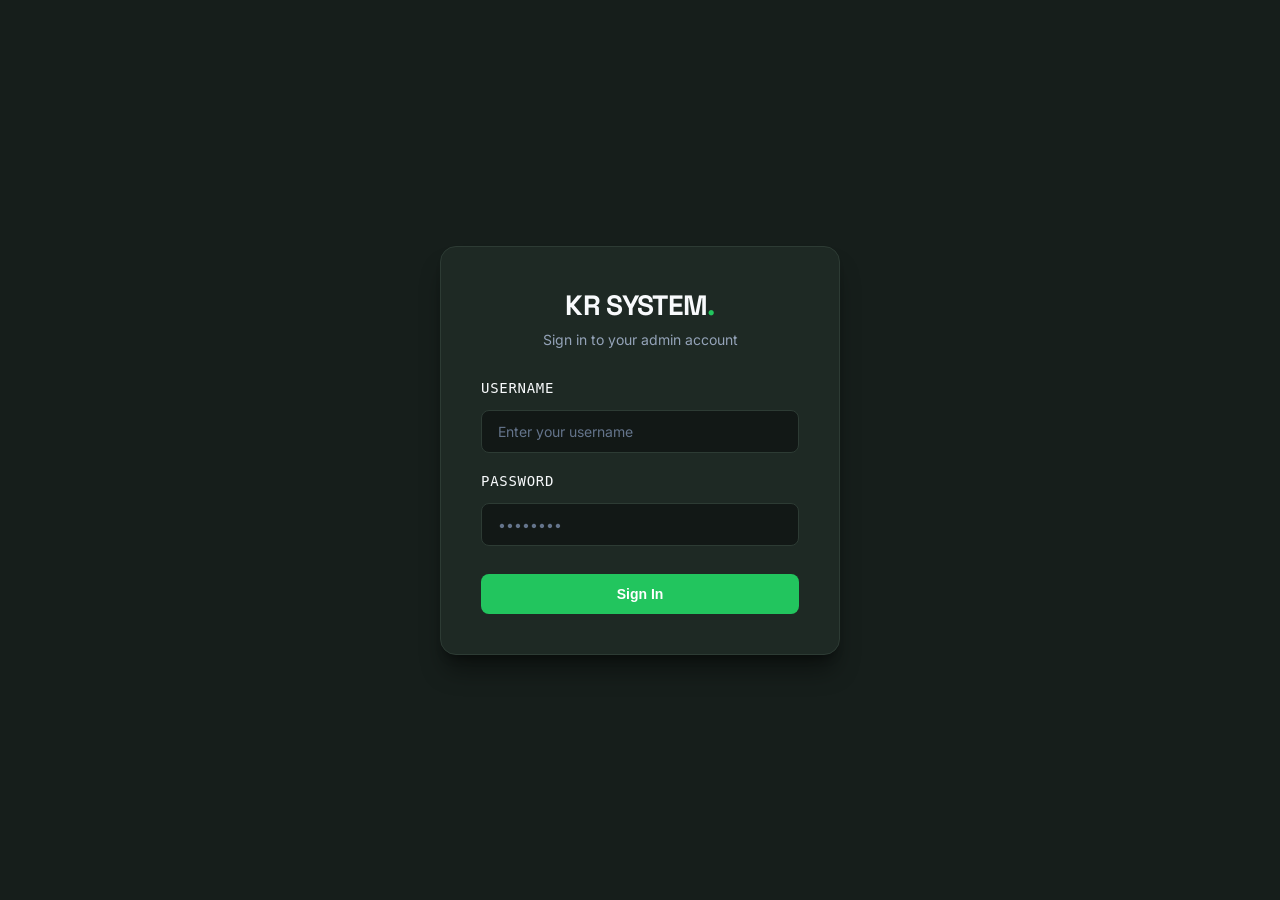
<file: templates/admin/login/login.html>
<!DOCTYPE html>
<html lang="en">
<head>
  <meta charset="UTF-8">
  <meta name="viewport" content="width=device-width, initial-scale=1.0">
  <title>Login · KR SYSTEM Admin</title>
  <link rel="preconnect" href="https://fonts.googleapis.com">
  <link href="https://fonts.googleapis.com/css2?family=Space+Grotesk:wght@500;600;700&family=Inter:wght@400;500;600&display=swap" rel="stylesheet">
  <link rel="stylesheet" href="/static/css/style.css">
  <style>
    :root {
      --bg-color: #161e1b;        /* Dark green background matching the theme */
      --card-bg: #1e2924;         /* Muted gray-green for login card */
      --border-color: #2d3b34;    /* Soft border color */
      --text-main: #f8fafc;
      --text-muted: #94a3b8;
      --accent: #22c55e;          /* Vibrant green for buttons */
      --accent-hover: #16a34a;
      --error-bg: rgba(220, 38, 38, 0.1);
      --error-text: #ef4444;
    }

    body {
      font-family: 'Inter', sans-serif;
      background-color: var(--bg-color);
      color: var(--text-main);
      display: flex;
      align-items: center;
      justify-content: center;
      min-height: 100vh;
      margin: 0;
    }

    .login-card {
      background: var(--card-bg);
      border: 1px solid var(--border-color);
      padding: 2.5rem;
      border-radius: 1rem;
      box-shadow: 0 20px 25px -5px rgb(0 0 0 / 0.4), 0 8px 10px -6px rgb(0 0 0 / 0.4);
      width: 100%;
      max-width: 400px;
      box-sizing: border-box;
    }

    .login-header {
      text-align: center;
      margin-bottom: 2rem;
    }

    .login-header h1 {
      font-family: 'Space Grotesk', sans-serif;
      font-size: 1.75rem;
      font-weight: 700;
      color: var(--text-main);
      margin-bottom: 0.5rem;
      letter-spacing: -0.025em;
    }

    .login-header h1 span {
      color: var(--accent);
    }

    .login-header p {
      color: var(--text-muted);
      font-size: 0.875rem;
      margin: 0;
    }

    .form-group {
      margin-bottom: 1.25rem;
    }

    .form-group label {
      display: block;
      font-size: 0.875rem;
      font-weight: 500;
      color: var(--text-main);
      margin-bottom: 0.5rem;
    }

    .form-group input {
      width: 100%;
      padding: 0.75rem 1rem;
      background-color: #121816;
      border: 1px solid var(--border-color);
      border-radius: 0.5rem;
      color: var(--text-main);
      font-size: 0.875rem;
      box-sizing: border-box;
      transition: all 0.2s ease;
    }

    .form-group input::placeholder {
      color: #64748b;
    }

    .form-group input:focus {
      outline: none;
      border-color: var(--accent);
      box-shadow: 0 0 0 3px rgba(34, 197, 94, 0.2);
    }

    .btn-submit {
      width: 100%;
      padding: 0.75rem;
      background-color: var(--accent);
      color: white;
      border: none;
      border-radius: 0.5rem;
      font-weight: 600;
      font-size: 0.875rem;
      cursor: pointer;
      transition: background-color 0.2s;
      margin-top: 0.5rem;
    }

    .btn-submit:hover {
      background-color: var(--accent-hover);
    }

    #errorMsg {
      background-color: var(--error-bg);
      color: var(--error-text);
      border: 1px solid rgba(239, 68, 68, 0.2);
      padding: 0.75rem;
      border-radius: 0.5rem;
      font-size: 0.875rem;
      text-align: center;
      margin-top: 1.25rem;
      display: none;
    }
  </style>
</head>
<body>

  <div class="login-card">
    <div class="login-header">
      <h1>KR SYSTEM<span>.</span></h1>
      <p>Sign in to your admin account</p>
    </div>

    <form id="loginForm">
      <div class="form-group">
        <label for="name">Username</label>
        <input type="text" id="name" name="name" placeholder="Enter your username" required>
      </div>

      <div class="form-group">
        <label for="password">Password</label>
        <input type="password" id="password" name="password" placeholder="••••••••" required>
      </div>

      <button type="submit" class="btn-submit">Sign In</button>
      <div id="errorMsg"></div>
    </form>
  </div>

  <script>
    document.getElementById('loginForm').addEventListener('submit', async function(e) {
      e.preventDefault();

      const name = document.getElementById('name').value.trim();
      const password = document.getElementById('password').value;
      const errorMsg = document.getElementById('errorMsg');

      errorMsg.style.display = 'none';

      try {
        const response = await fetch('/login', {
          method: 'POST',
          headers: {
            'Content-Type': 'application/json'
          },
          body: JSON.stringify({ name, password })
        });

        const result = await response.json();

        if (response.ok && result.code === 200) {
          // Store token and role in localStorage
          localStorage.setItem('access_token', result.data.access_token);

          // Save the user role returned by your backend (defaults to 'user' if not found)
          const userRole = result.data.role || (result.data.is_admin ? 'admin' : 'user');
          localStorage.setItem('user_role', userRole);

          window.location.href = '/admin/users';
        } else {
          errorMsg.textContent = result.Message || result.msg || 'Invalid username or password';
          errorMsg.style.display = 'block';
        }
      } catch (error) {
        console.error('Error:', error);
        errorMsg.textContent = 'A technical error occurred. Please try again.';
        errorMsg.style.display = 'block';
      }
    });
  </script>
</body>
</html>
</file>
<file: static/css/style.css>
:root {
  --bg-main: #F7F5EF;
  --bg-sidebar: #17231D;
  --bg-sidebar-hover: #1F3226;
  --paper: #FFFFFF;
  --ink: #17231D;
  --ink-muted: #6B7566;
  --line: #E4E0D4;
  --amber: #D98E04;
  --amber-soft: #FBEBCB;
  --green: #2F7A4D;
  --green-soft: #E4F2E8;
  --red: #C1442B;
  --red-soft: #F7E5E0;

  --font-display: "Space Grotesk", sans-serif;
  --font-body: "Inter", sans-serif;
  --font-mono: "JetBrains Mono", monospace;
}

* { box-sizing: border-box; margin: 0; padding: 0; }

body {
  font-family: var(--font-body);
  background: var(--bg-main);
  color: var(--ink);
  -webkit-font-smoothing: antialiased;
}
.brand {
  display: flex;
  align-items: center;
  gap: 10px; /* ចន្លោះរវាង Logo និង Name */
}

.brand-logo {
  width: 60px;
  height: 60px;
  object-fit: contain;
}
.shell {
  display: flex;
  min-height: 100vh;
}

/* ===== SIDEBAR ===== */
.sidebar {
  width: 250px;
  flex-shrink: 0;
  background: var(--bg-sidebar);
  color: #E9EFE9;
  display: flex;
  flex-direction: column;
  padding: 24px 16px;
  position: sticky;
  top: 0;
  height: 100vh;
  overflow-y: auto;
  transition: margin-left .25s ease;
}

.brand {
  display: flex;
  align-items: center;
  gap: 8px;
  padding: 4px 8px 28px 8px;
}
.brand-mark { color: var(--amber); font-size: 20px; }
.brand-name {
  font-family: var(--font-display);
  font-weight: 700;
  font-size: 19px;
  letter-spacing: -0.02em;
}
.brand-accent { color: var(--amber); }

.nav { flex: 1; }

.nav-label {
  font-family: var(--font-mono);
  font-size: 10.5px;
  letter-spacing: 0.12em;
  text-transform: uppercase;
  color: #7C8C7E;
  padding: 18px 10px 6px 10px;
}
.nav-label:first-child { padding-top: 0; }

.nav-item {
  display: flex;
  align-items: center;
  gap: 11px;
  padding: 9px 10px;
  border-radius: 7px;
  color: #D6DED6;
  text-decoration: none;
  font-size: 14.5px;
  font-weight: 500;
  position: relative;
  margin-bottom: 2px;
  transition: background .15s ease, color .15s ease;
}
.nav-icon { font-size: 14px; width: 16px; text-align: center; opacity: .85; }

.nav-item:hover { background: var(--bg-sidebar-hover); color: #fff; }

.nav-item.active {
  background: var(--bg-sidebar-hover);
  color: #fff;
}
.nav-item.active::before {
  content: "";
  position: absolute;
  left: -16px;
  top: 50%;
  transform: translateY(-50%);
  width: 3px;
  height: 18px;
  background: var(--amber);
  border-radius: 0 3px 3px 0;
}

.nav-item-muted { color: #8A9A8C; margin-top: 4px; }

.sidebar-foot { border-top: 1px solid #263A2C; padding-top: 14px; margin-top: 10px; }
.user-chip { display: flex; align-items: center; gap: 10px; padding: 6px 8px; }
.user-avatar {
  width: 32px; height: 32px; border-radius: 8px;
  background: var(--amber); color: #17231D;
  display: flex; align-items: center; justify-content: center;
  font-family: var(--font-display); font-weight: 700; font-size: 14px;
}
.user-meta { display: flex; flex-direction: column; line-height: 1.25; }
.user-name { font-size: 13.5px; font-weight: 600; color: #fff; }
.user-role { font-size: 11.5px; color: #8A9A8C; }

/* ===== MAIN ===== */
.main { flex: 1; min-width: 0; }

.topbar {
  display: flex;
  align-items: center;
  gap: 16px;
  padding: 18px 32px;
  background: var(--paper);
  border-bottom: 1px solid var(--line);
  position: sticky;
  top: 0;
  z-index: 10;
}
.menu-toggle {
  display: none;
  background: none; border: none; font-size: 18px; cursor: pointer; color: var(--ink);
}
.page-title {
  font-family: var(--font-display);
  font-weight: 600;
  font-size: 20px;
  letter-spacing: -0.01em;
}
.topbar-right { margin-left: auto; display: flex; align-items: center; gap: 14px; }

.search-box {
  display: flex; align-items: center; gap: 8px;
  background: var(--bg-main);
  border: 1px solid var(--line);
  border-radius: 8px;
  padding: 8px 12px;
  width: 260px;
}
.search-icon { color: var(--ink-muted); font-size: 14px; }
.search-box input {
  border: none; background: none; outline: none;
  font-size: 13.5px; width: 100%; color: var(--ink); font-family: var(--font-body);
}

.icon-btn {
  background: var(--bg-main);
  border: 1px solid var(--line);
  border-radius: 8px;
  width: 36px; height: 36px;
  cursor: pointer;
  font-size: 14px;
}

.content { padding: 28px 32px 60px 32px; }

/* ===== STAT STUBS ===== */
.stat-row {
  display: grid;
  grid-template-columns: repeat(4, 1fr);
  gap: 16px;
  margin-bottom: 28px;
}

.stub {
  background: var(--paper);
  border: 1px solid var(--line);
  border-radius: 10px;
  padding: 18px 18px 16px 18px;
  position: relative;
  background-image: repeating-linear-gradient(
    to right,
    transparent, transparent 5px,
    var(--line) 5px, var(--line) 6px
  );
  background-size: 100% 1px;
  background-position: bottom 42px left;
  background-repeat: no-repeat;
}

.stub-top { display: flex; justify-content: space-between; align-items: center; }
.stub-label {
  font-family: var(--font-mono);
  font-size: 11px;
  letter-spacing: 0.04em;
  color: var(--ink-muted);
  text-transform: uppercase;
}
.stub-tick { width: 6px; height: 6px; border-radius: 50%; background: var(--amber); }

.stub-value {
  font-family: var(--font-display);
  font-size: 27px;
  font-weight: 700;
  margin: 10px 0 14px 0;
  letter-spacing: -0.01em;
}

/* ===== PANEL / TABLE ===== */
.panel {
  background: var(--paper);
  border: 1px solid var(--line);
  border-radius: 12px;
  overflow: hidden;
}
.panel-head {
  display: flex; align-items: center; justify-content: space-between;
  padding: 18px 22px;
  border-bottom: 1px solid var(--line);
}
.panel-head h2 { font-family: var(--font-display); font-size: 16px; font-weight: 600; }

.ledger-table { width: 100%; border-collapse: collapse; }
.ledger-table th {
  text-align: left;
  font-family: var(--font-mono);
  font-size: 10.5px;
  letter-spacing: 0.08em;
  text-transform: uppercase;
  color: var(--ink-muted);
  padding: 12px 22px;
  border-bottom: 1px solid var(--line);
}
.ledger-table td {
  padding: 14px 22px;
  font-size: 13.5px;
  border-bottom: 1px solid var(--line);
}
.ledger-table tr:last-child td { border-bottom: none; }
.mono { font-family: var(--font-mono); font-size: 13px; }
.muted { color: var(--ink-muted); }

/* ===== STATUS BADGES ===== */
.badge {
  display: inline-block;
  padding: 3px 10px;
  border-radius: 20px;
  font-size: 11.5px;
  font-weight: 600;
  font-family: var(--font-mono);
}
.badge-success { background: var(--green-soft); color: var(--green); }
.badge-warning { background: var(--amber-soft); color: var(--amber); }
.badge-danger { background: var(--red-soft); color: var(--red); }

/* ===== BUTTONS & ACTION CONTROLS ===== */
.btn {
  display: inline-flex;
  align-items: center;
  justify-content: center;
  gap: 6px;
  padding: 8px 16px;
  border-radius: 8px;
  font-family: var(--font-body);
  font-size: 13.5px;
  font-weight: 600;
  cursor: pointer;
  border: 1px solid transparent;
  transition: all 0.15s ease;
  text-decoration: none;
}

.btn-primary {
  background: var(--bg-sidebar);
  color: #FFFFFF;
  border-color: var(--bg-sidebar);
}

.btn-primary:hover {
  background: var(--bg-sidebar-hover);
  border-color: var(--bg-sidebar-hover);
  color: #FFFFFF;
}

.btn-filter {
  display: inline-flex;
  align-items: center;
  gap: 6px;
  background: var(--paper);
  border: 1px solid var(--line);
  color: var(--ink);
  padding: 6px 14px;
  border-radius: 6px;
  font-family: var(--font-mono);
  font-size: 12px;
  font-weight: 500;
  cursor: pointer;
  transition: all 0.15s ease;
}

.btn-filter:hover {
  background: var(--bg-main);
  border-color: var(--ink-muted);
}

.panel-actions {
  display: flex;
  align-items: center;
  gap: 10px;
}

/* ===== MODALS & FORMS (FIXED & UNIFIED) ===== */
.modal-overlay {
  display: none;
  position: fixed;
  top: 0; left: 0; right: 0; bottom: 0;
  background: rgba(23, 35, 29, 0.6);
  backdrop-filter: blur(2px);
  align-items: center;
  justify-content: center;
  z-index: 1000;
  opacity: 0;
  transition: opacity 0.2s ease;
}

.modal-overlay.open,
.modal-overlay.active {
  display: flex !important;
  opacity: 1;
}

.modal {
  background: var(--paper);
  border: 1px solid var(--line);
  border-radius: 12px;
  width: 100%;
  max-width: 520px;
  box-shadow: 0 20px 40px rgba(0, 0, 0, 0.12);
  transform: translateY(-10px);
  transition: transform 0.2s ease;
  overflow: hidden;
}

.modal-overlay.open .modal,
.modal-overlay.active .modal {
  transform: translateY(0);
}

.modal-head {
  padding: 18px 24px;
  border-bottom: 1px solid var(--line);
  display: flex;
  align-items: center;
  justify-content: space-between;
}

.modal-head h3 {
  font-family: var(--font-display);
  font-size: 17px;
  font-weight: 600;
}

.modal-close {
  background: none; border: none;
  font-size: 22px; cursor: pointer; color: var(--ink-muted);
}
.modal-close:hover { color: var(--ink); }

.modal-body { padding: 24px; display: flex; flex-direction: column; gap: 16px; }

.form-grid { display: grid; grid-template-columns: 1fr 1fr; gap: 14px; }
.form-group { display: flex; flex-direction: column; gap: 6px; }

.form-group label {
  font-family: var(--font-mono);
  font-size: 11px;
  text-transform: uppercase;
  color: var(--ink-muted);
  letter-spacing: 0.05em;
}

.form-group input, .form-group select, .form-group textarea {
  background: var(--bg-main);
  border: 1px solid var(--line);
  padding: 10px 12px;
  border-radius: 8px;
  font-family: var(--font-body);
  font-size: 13.5px;
  color: var(--ink);
  outline: none;
  transition: border-color 0.15s ease;
}

.form-group input:focus, .form-group select:focus, .form-group textarea:focus {
  border-color: var(--amber);
}

.mono-input { font-family: var(--font-mono) !important; }
.readonly { background: #EAE8E0 !important; cursor: not-allowed; }

.modal-foot {
  padding: 16px 24px;
  border-top: 1px solid var(--line);
  background: #FAF9F5;
  display: flex;
  justify-content: flex-end;
  gap: 10px;
}

.btn-secondary {
  background: transparent;
  border: 1px solid var(--line);
  color: var(--ink-muted);
}
.btn-secondary:hover { background: var(--bg-main); color: var(--ink); }

/* ===== TOAST NOTIFICATION STYLES ===== */
.toast-container {
  position: fixed;
  top: 20px;
  right: 20px;
  z-index: 9999;
  display: flex;
  flex-direction: column;
  gap: 10px;
}

.toast {
  min-width: 280px;
  padding: 12px 18px;
  border-radius: 8px;
  font-family: 'Inter', sans-serif;
  font-size: 0.9rem;
  font-weight: 500;
  color: #fff;
  box-shadow: 0 4px 12px rgba(0, 0, 0, 0.15);
  display: flex;
  align-items: center;
  justify-content: space-between;
}

.toast.toast-error {
  background-color: #ef4444;
  border-left: 5px solid #991b1b;
}

.toast.toast-success {
  background-color: #10b981;
  border-left: 5px solid #065f46;
}

/* ===== RESPONSIVE ===== */
@media (max-width: 980px) {
  .stat-row { grid-template-columns: repeat(2, 1fr); }
}

@media (max-width: 760px) {
  .menu-toggle { display: block; }
  .sidebar {
    position: fixed;
    z-index: 30;
    margin-left: -266px;
  }
  .sidebar.open { margin-left: 0; box-shadow: 0 0 0 100vmax rgba(0,0,0,.35); }
  .search-box { display: none; }
  .content { padding: 20px; }
  .stat-row { grid-template-columns: 1fr; }
}
.nav-item {
  display: flex;
  align-items: center;
  gap: 0.75rem;
  padding: 0.6rem 0.8rem;
  color: #94a3b8;
  text-decoration: none;
  border-radius: 0.375rem;
  transition: all 0.2s ease;
}

.nav-item .nav-icon {
  flex-shrink: 0;
  stroke: currentColor;
}

.nav-item:hover, .nav-item.active {
  color: #f8fafc;
  background-color: #1e293b;
}
</file>
